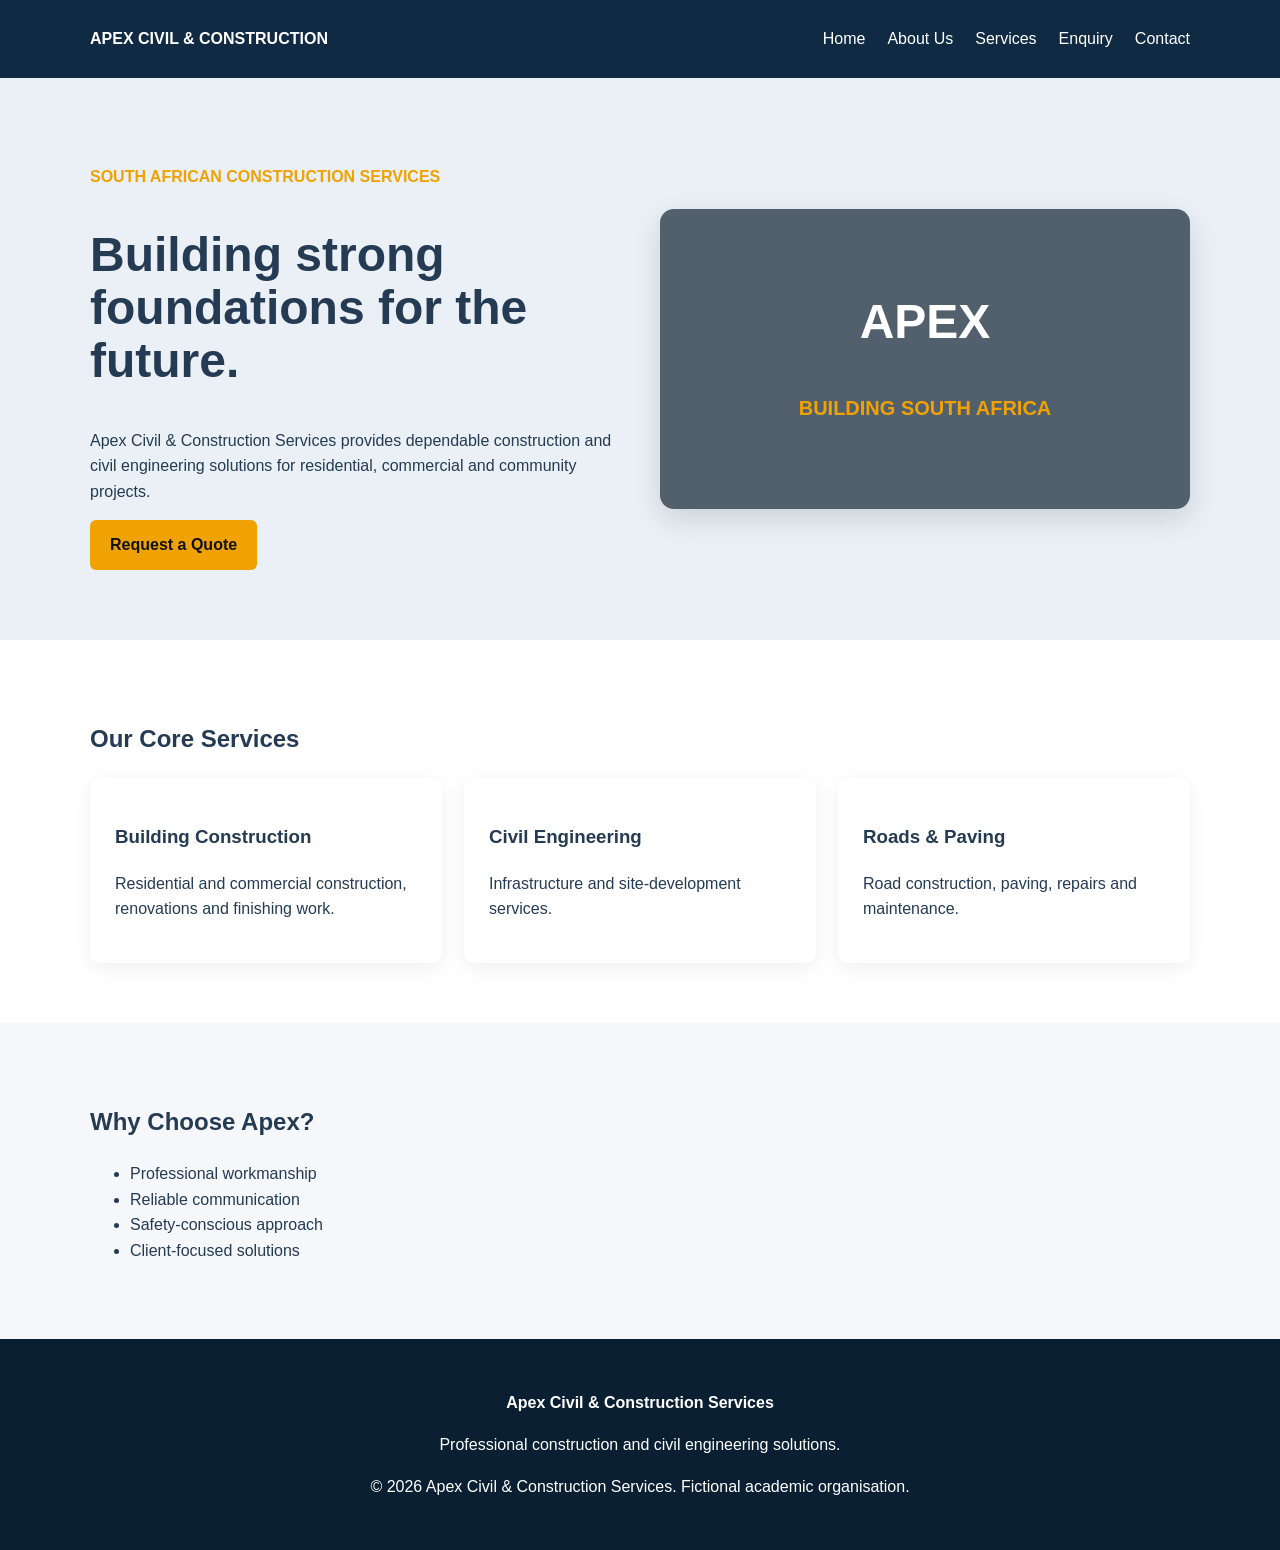
<file: Apex_Civil_Construction_Website/index.html>
<!DOCTYPE html>
<html lang="en">
<head>
<meta charset="UTF-8"><meta name="viewport" content="width=device-width, initial-scale=1.0">
<meta name="description" content="Apex Civil & Construction Services - professional South African construction services.">
<title>Home | Apex Civil & Construction Services</title>
<link rel="stylesheet" href="css/style.css">
</head>
<body>
<header><div class="container header"><a href="index.html"><strong>APEX CIVIL & CONSTRUCTION</strong></a>
<nav><a href="index.html">Home</a><a href="about.html">About Us</a><a href="services.html">Services</a><a href="enquiry.html">Enquiry</a><a href="contact.html">Contact</a></nav></div></header>
<main><section class="hero"><div class="container"><div><p class="eyebrow">SOUTH AFRICAN CONSTRUCTION SERVICES</p><h1>Building strong foundations for the future.</h1><p>Apex Civil & Construction Services provides dependable construction and civil engineering solutions for residential, commercial and community projects.</p><a class="btn" href="enquiry.html">Request a Quote</a></div><div class="hero-art">APEX<br><span>BUILDING SOUTH AFRICA</span></div></div></section>
<section class="section"><div class="container"><h2>Our Core Services</h2><div class="cards"><article><h3>Building Construction</h3><p>Residential and commercial construction, renovations and finishing work.</p></article><article><h3>Civil Engineering</h3><p>Infrastructure and site-development services.</p></article><article><h3>Roads & Paving</h3><p>Road construction, paving, repairs and maintenance.</p></article></div></div></section>
<section class="section light"><div class="container"><h2>Why Choose Apex?</h2><ul><li>Professional workmanship</li><li>Reliable communication</li><li>Safety-conscious approach</li><li>Client-focused solutions</li></ul></div></section></main>
<footer><div class="container"><p><strong>Apex Civil & Construction Services</strong></p><p>Professional construction and civil engineering solutions.</p><p>&copy; 2026 Apex Civil & Construction Services. Fictional academic organisation.</p></div></footer>
<script src="js/script.js"></script>
</body></html>
</file>
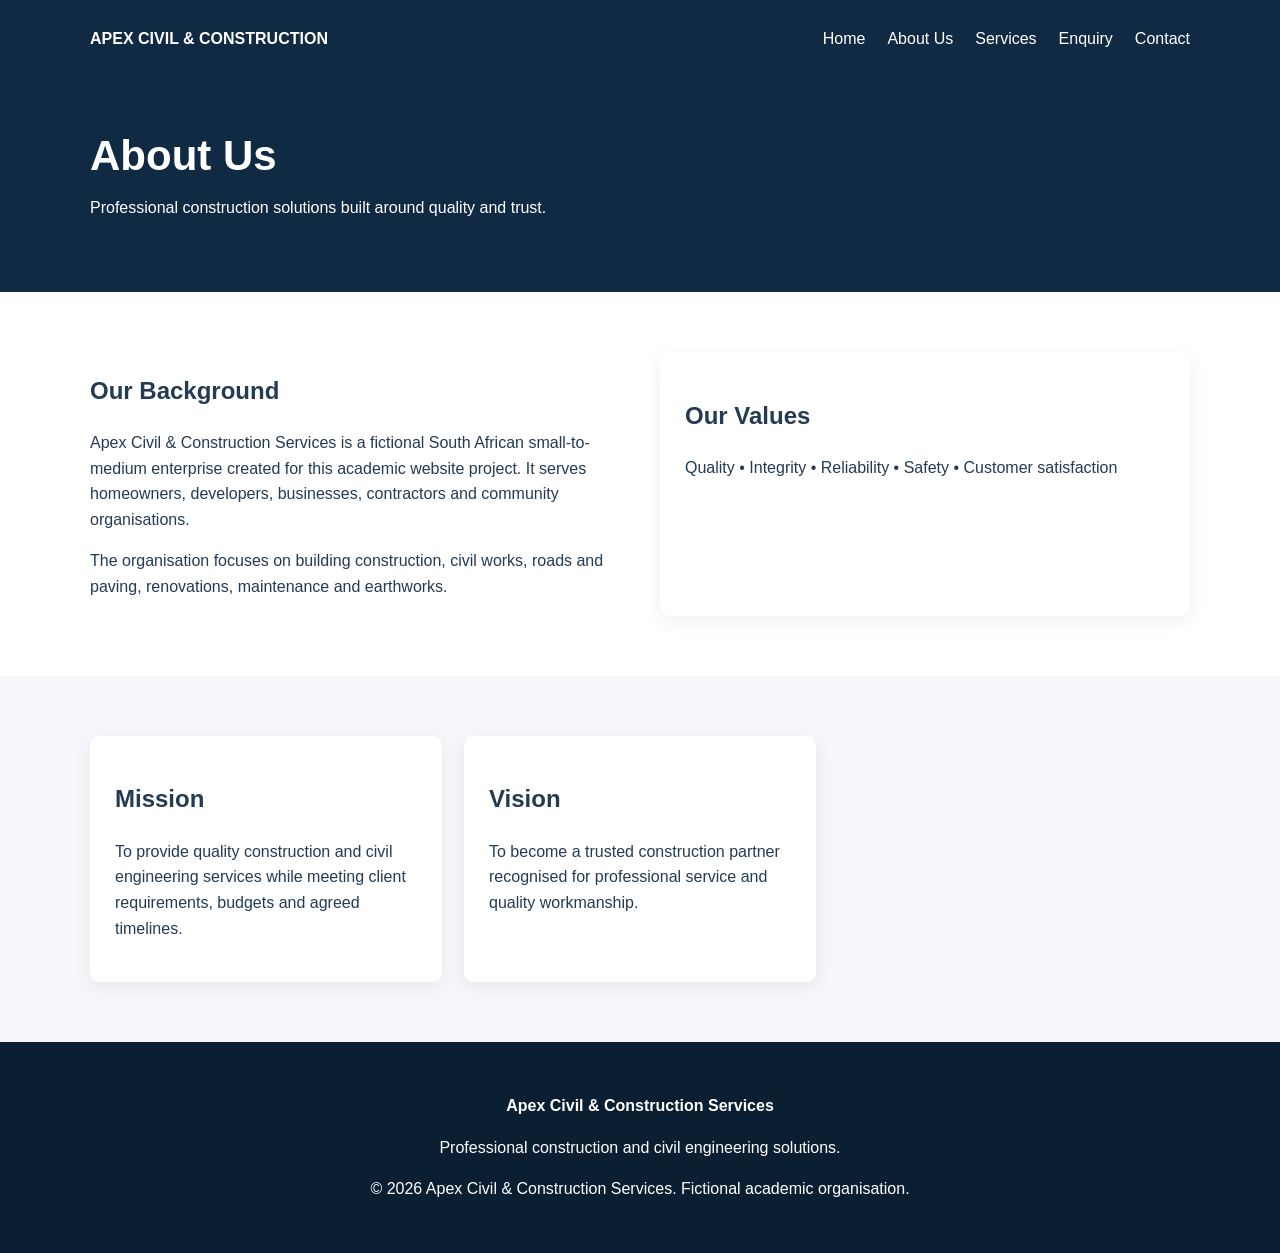
<file: Apex_Civil_Construction_Website/about.html>
<!DOCTYPE html>
<html lang="en">
<head>
<meta charset="UTF-8"><meta name="viewport" content="width=device-width, initial-scale=1.0">
<meta name="description" content="Apex Civil & Construction Services - professional South African construction services.">
<title>About Us | Apex Civil & Construction Services</title>
<link rel="stylesheet" href="css/style.css">
</head>
<body>
<header><div class="container header"><a href="index.html"><strong>APEX CIVIL & CONSTRUCTION</strong></a>
<nav><a href="index.html">Home</a><a href="about.html">About Us</a><a href="services.html">Services</a><a href="enquiry.html">Enquiry</a><a href="contact.html">Contact</a></nav></div></header>
<main><section class="banner"><div class="container"><h1>About Us</h1><p>Professional construction solutions built around quality and trust.</p></div></section>
<section class="section"><div class="container split"><div><h2>Our Background</h2><p>Apex Civil & Construction Services is a fictional South African small-to-medium enterprise created for this academic website project. It serves homeowners, developers, businesses, contractors and community organisations.</p><p>The organisation focuses on building construction, civil works, roads and paving, renovations, maintenance and earthworks.</p></div><div class="box"><h2>Our Values</h2><p>Quality • Integrity • Reliability • Safety • Customer satisfaction</p></div></div></section>
<section class="section light"><div class="container cards"><article><h2>Mission</h2><p>To provide quality construction and civil engineering services while meeting client requirements, budgets and agreed timelines.</p></article><article><h2>Vision</h2><p>To become a trusted construction partner recognised for professional service and quality workmanship.</p></article></div></section></main>
<footer><div class="container"><p><strong>Apex Civil & Construction Services</strong></p><p>Professional construction and civil engineering solutions.</p><p>&copy; 2026 Apex Civil & Construction Services. Fictional academic organisation.</p></div></footer>
<script src="js/script.js"></script>
</body></html>
</file>
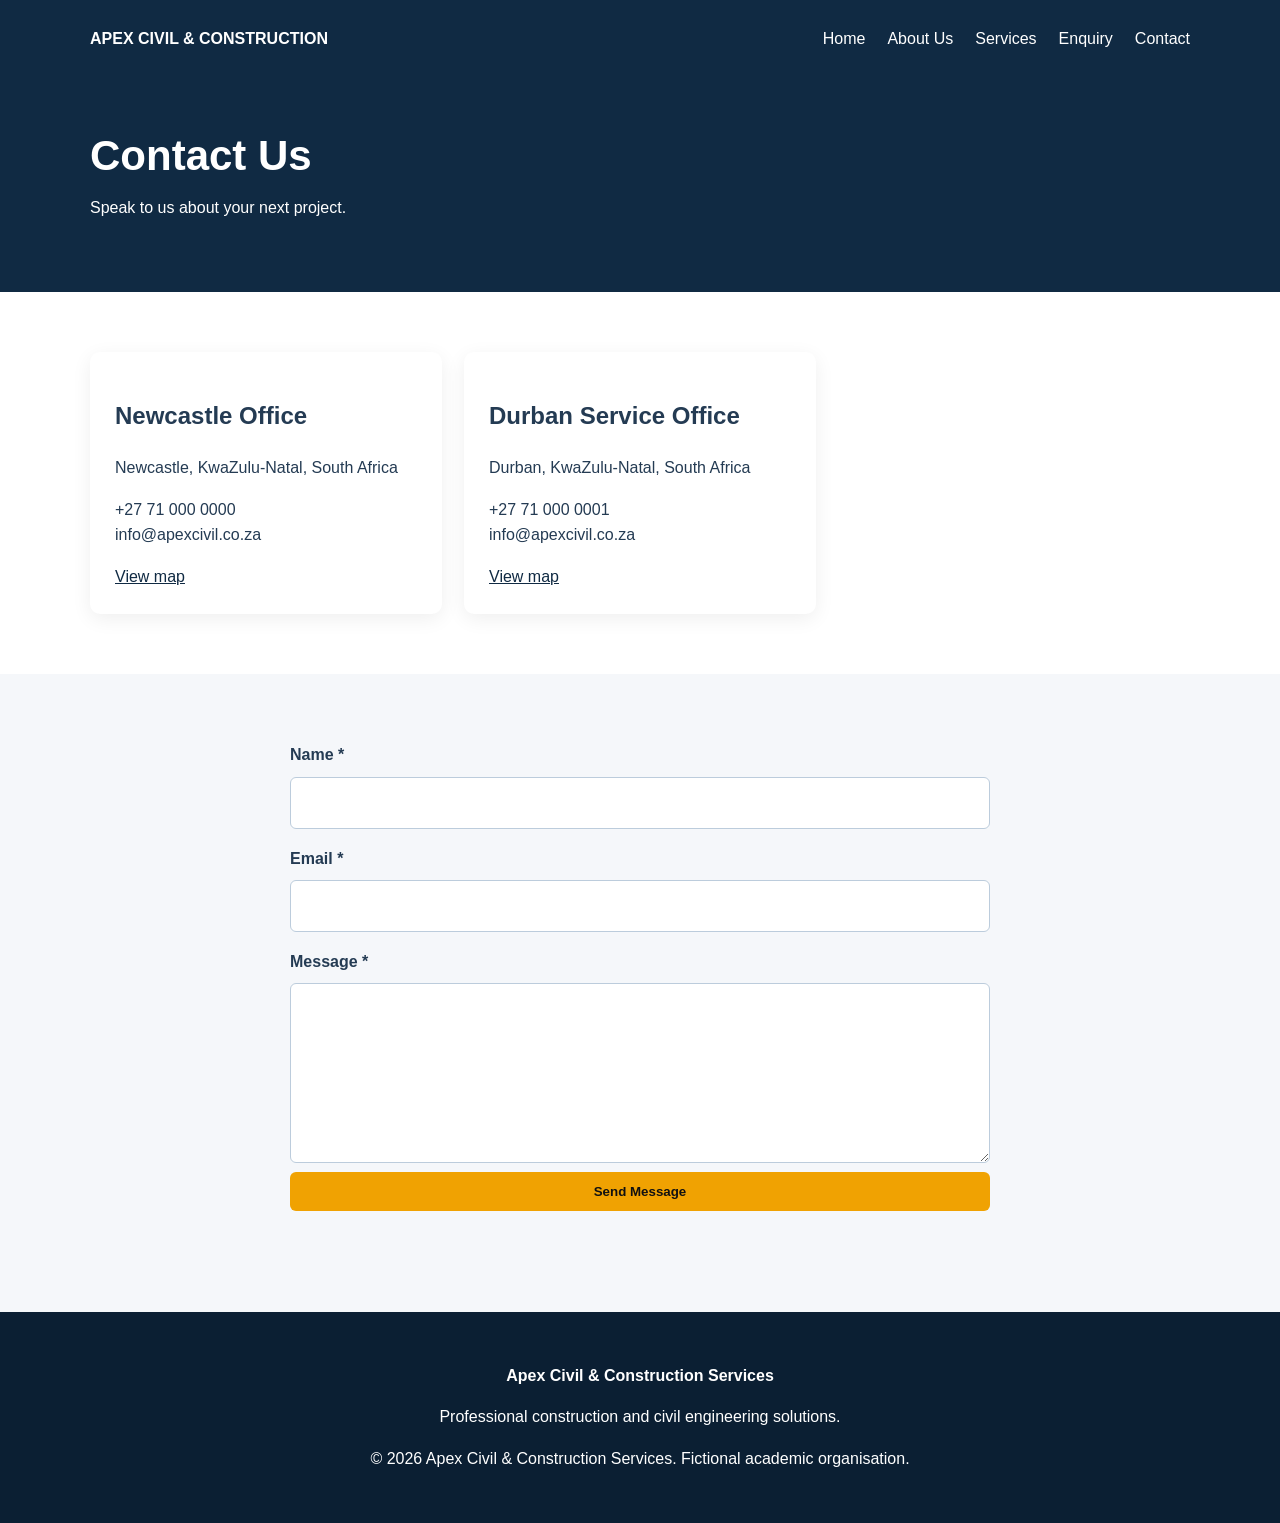
<file: Apex_Civil_Construction_Website/contact.html>
<!DOCTYPE html>
<html lang="en">
<head>
<meta charset="UTF-8"><meta name="viewport" content="width=device-width, initial-scale=1.0">
<meta name="description" content="Apex Civil & Construction Services - professional South African construction services.">
<title>Contact | Apex Civil & Construction Services</title>
<link rel="stylesheet" href="css/style.css">
</head>
<body>
<header><div class="container header"><a href="index.html"><strong>APEX CIVIL & CONSTRUCTION</strong></a>
<nav><a href="index.html">Home</a><a href="about.html">About Us</a><a href="services.html">Services</a><a href="enquiry.html">Enquiry</a><a href="contact.html">Contact</a></nav></div></header>
<main><section class="banner"><div class="container"><h1>Contact Us</h1><p>Speak to us about your next project.</p></div></section>
<section class="section"><div class="container cards"><article><h2>Newcastle Office</h2><p>Newcastle, KwaZulu-Natal, South Africa</p><p>+27 71 000 0000<br>info@apexcivil.co.za</p><a href="https://www.google.com/maps/search/?api=1&query=Newcastle+KwaZulu-Natal" target="_blank">View map</a></article><article><h2>Durban Service Office</h2><p>Durban, KwaZulu-Natal, South Africa</p><p>+27 71 000 0001<br>info@apexcivil.co.za</p><a href="https://www.google.com/maps/search/?api=1&query=Durban+KwaZulu-Natal" target="_blank">View map</a></article></div></section>
<section class="section light"><div class="container narrow"><form id="contactForm"><label>Name *</label><input required><label>Email *</label><input type="email" required><label>Message *</label><textarea rows="6" required></textarea><button class="btn">Send Message</button><p id="contactMessage"></p></form></div></section></main>
<footer><div class="container"><p><strong>Apex Civil & Construction Services</strong></p><p>Professional construction and civil engineering solutions.</p><p>&copy; 2026 Apex Civil & Construction Services. Fictional academic organisation.</p></div></footer>
<script src="js/script.js"></script>
</body></html>
</file>
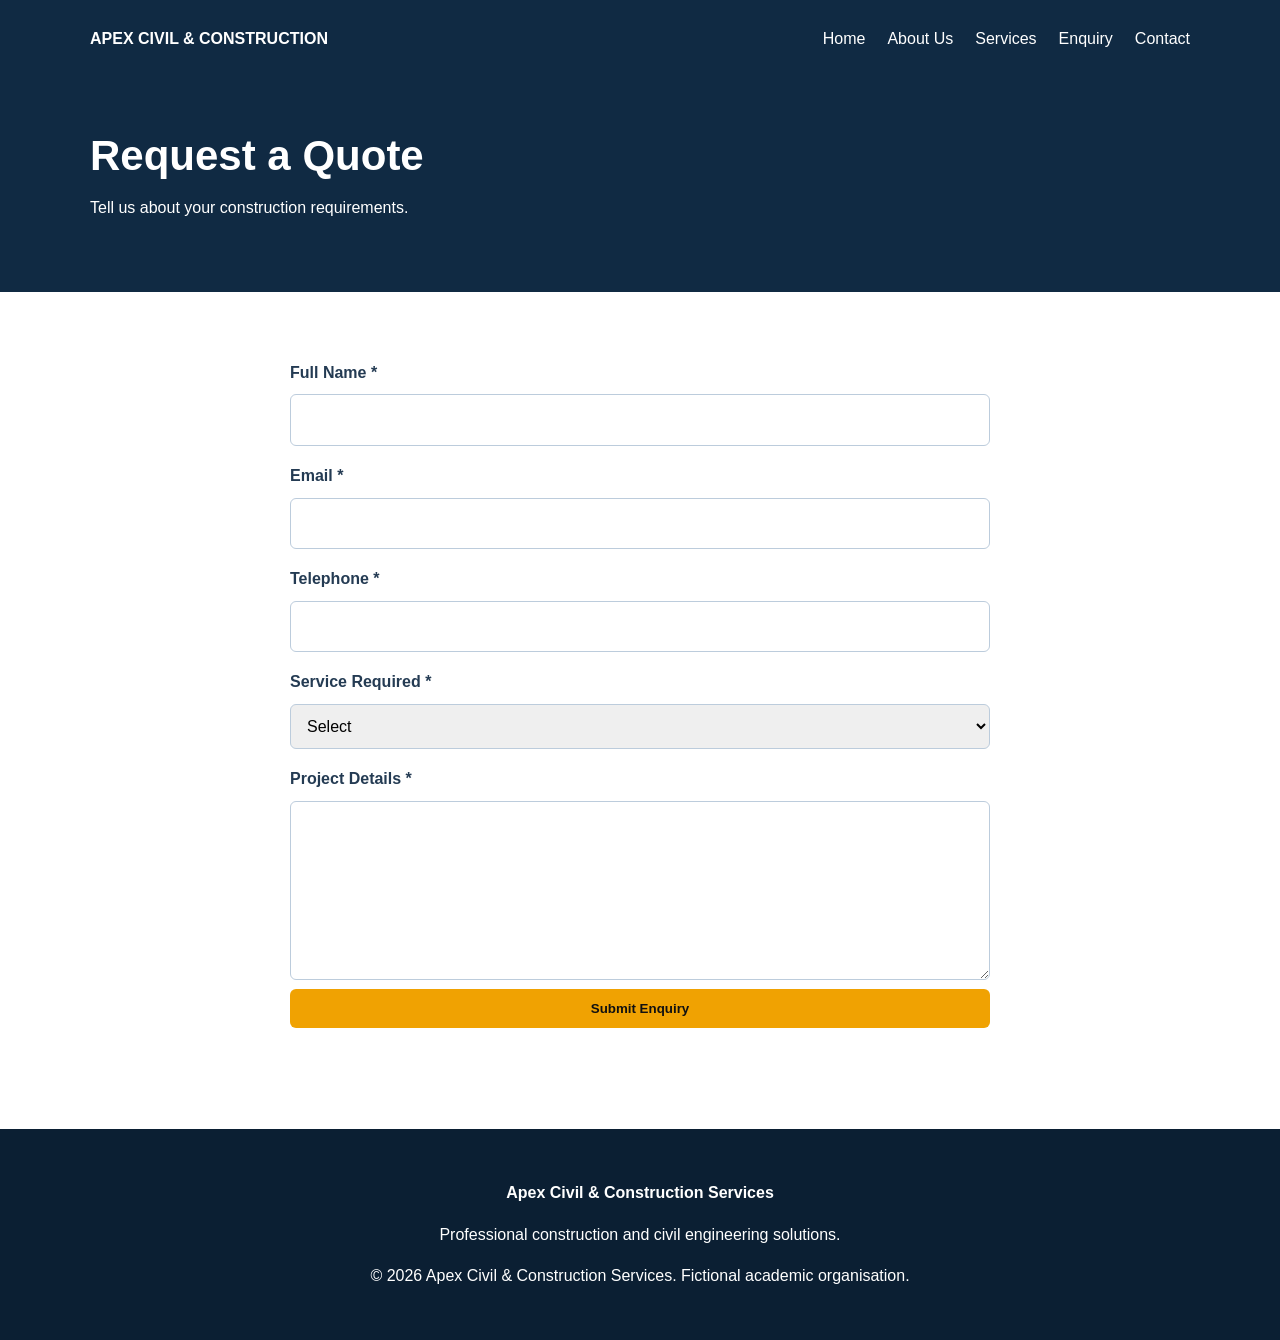
<file: Apex_Civil_Construction_Website/enquiry.html>
<!DOCTYPE html>
<html lang="en">
<head>
<meta charset="UTF-8"><meta name="viewport" content="width=device-width, initial-scale=1.0">
<meta name="description" content="Apex Civil & Construction Services - professional South African construction services.">
<title>Enquiry | Apex Civil & Construction Services</title>
<link rel="stylesheet" href="css/style.css">
</head>
<body>
<header><div class="container header"><a href="index.html"><strong>APEX CIVIL & CONSTRUCTION</strong></a>
<nav><a href="index.html">Home</a><a href="about.html">About Us</a><a href="services.html">Services</a><a href="enquiry.html">Enquiry</a><a href="contact.html">Contact</a></nav></div></header>
<main><section class="banner"><div class="container"><h1>Request a Quote</h1><p>Tell us about your construction requirements.</p></div></section>
<section class="section"><div class="container narrow"><form id="enquiryForm"><label>Full Name *</label><input required><label>Email *</label><input type="email" required><label>Telephone *</label><input required><label>Service Required *</label><select required><option value="">Select</option><option>Building Construction</option><option>Civil Engineering</option><option>Road Construction & Paving</option><option>Renovations & Maintenance</option><option>Earthworks</option></select><label>Project Details *</label><textarea rows="6" required></textarea><button class="btn">Submit Enquiry</button><p id="message"></p></form></div></section></main>
<footer><div class="container"><p><strong>Apex Civil & Construction Services</strong></p><p>Professional construction and civil engineering solutions.</p><p>&copy; 2026 Apex Civil & Construction Services. Fictional academic organisation.</p></div></footer>
<script src="js/script.js"></script>
</body></html>
</file>
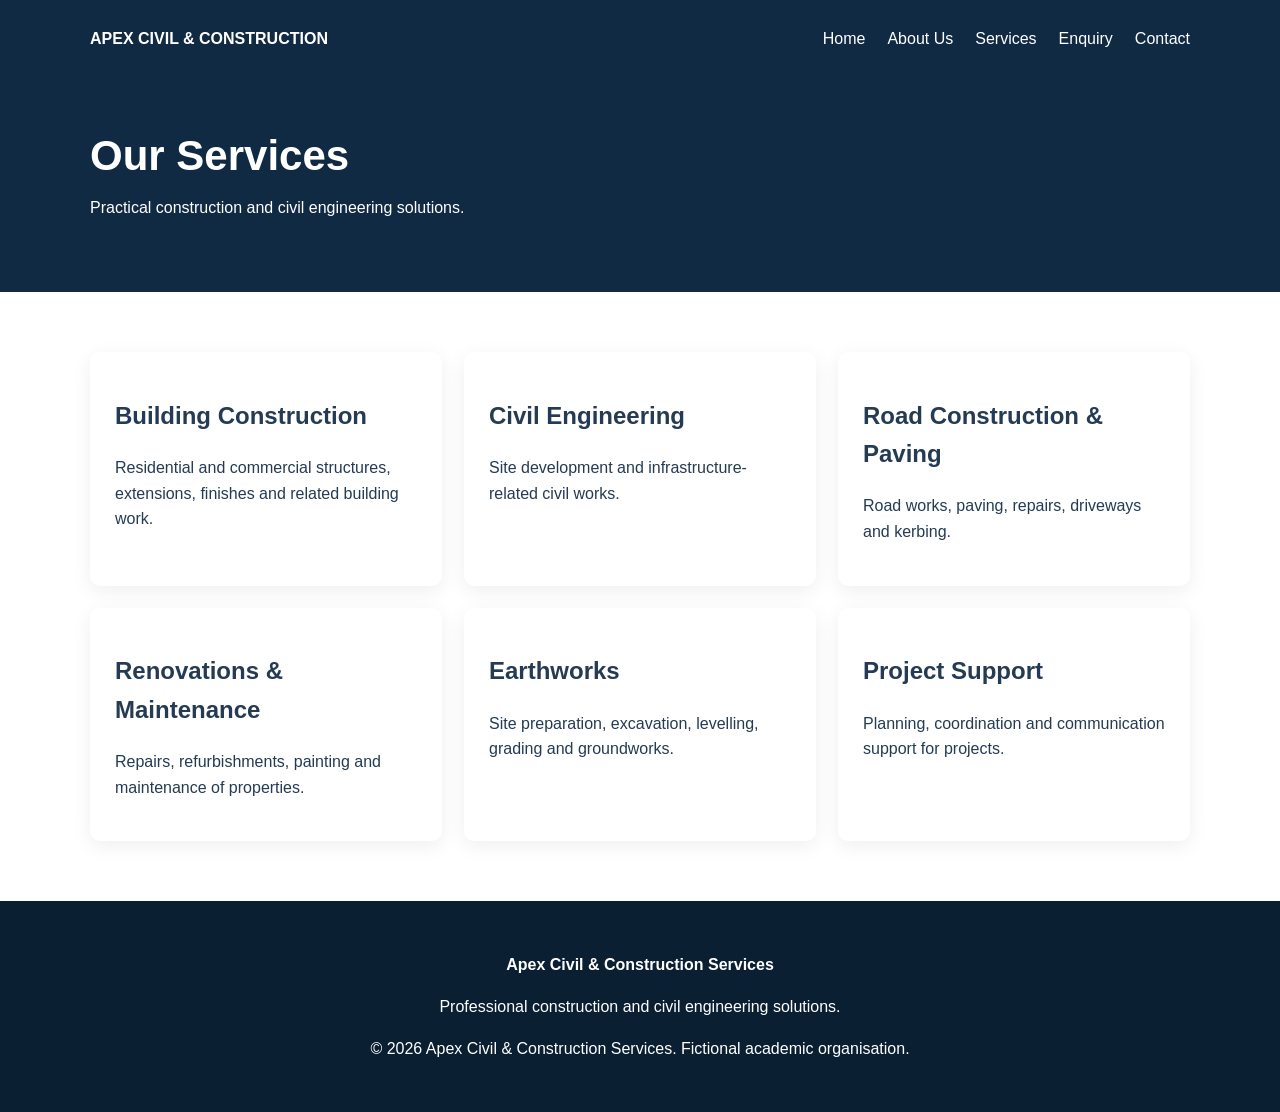
<file: Apex_Civil_Construction_Website/services.html>
<!DOCTYPE html>
<html lang="en">
<head>
<meta charset="UTF-8"><meta name="viewport" content="width=device-width, initial-scale=1.0">
<meta name="description" content="Apex Civil & Construction Services - professional South African construction services.">
<title>Services | Apex Civil & Construction Services</title>
<link rel="stylesheet" href="css/style.css">
</head>
<body>
<header><div class="container header"><a href="index.html"><strong>APEX CIVIL & CONSTRUCTION</strong></a>
<nav><a href="index.html">Home</a><a href="about.html">About Us</a><a href="services.html">Services</a><a href="enquiry.html">Enquiry</a><a href="contact.html">Contact</a></nav></div></header>
<main><section class="banner"><div class="container"><h1>Our Services</h1><p>Practical construction and civil engineering solutions.</p></div></section>
<section class="section"><div class="container cards"><article><h2>Building Construction</h2><p>Residential and commercial structures, extensions, finishes and related building work.</p></article><article><h2>Civil Engineering</h2><p>Site development and infrastructure-related civil works.</p></article><article><h2>Road Construction & Paving</h2><p>Road works, paving, repairs, driveways and kerbing.</p></article><article><h2>Renovations & Maintenance</h2><p>Repairs, refurbishments, painting and maintenance of properties.</p></article><article><h2>Earthworks</h2><p>Site preparation, excavation, levelling, grading and groundworks.</p></article><article><h2>Project Support</h2><p>Planning, coordination and communication support for projects.</p></article></div></section></main>
<footer><div class="container"><p><strong>Apex Civil & Construction Services</strong></p><p>Professional construction and civil engineering solutions.</p><p>&copy; 2026 Apex Civil & Construction Services. Fictional academic organisation.</p></div></footer>
<script src="js/script.js"></script>
</body></html>
</file>
<file: Apex_Civil_Construction_Website/css/style.css>
*{box-sizing:border-box}body{margin:0;font-family:Arial,sans-serif;color:#243b53;line-height:1.6}a{color:#102a43}.container{width:92%;max-width:1100px;margin:auto}.header{min-height:78px;display:flex;align-items:center;justify-content:space-between}.site-header{}header{background:#102a43;color:white}header a{color:white;text-decoration:none}nav{display:flex;gap:22px}nav a:hover{color:#f0a202}.hero{background:#eaf0f6;padding:70px 0}.hero .container{display:grid;grid-template-columns:1fr 1fr;gap:40px;align-items:center}h1{font-size:48px;line-height:1.1}.eyebrow{font-weight:bold;color:#f0a202}.hero-art{height:300px;background:#52606d;border-radius:14px;color:white;font-size:48px;font-weight:bold;text-align:center;padding-top:75px;box-shadow:0 10px 30px #0002}.hero-art span{font-size:20px;color:#f0a202}.btn{display:inline-block;background:#f0a202;color:#111;text-decoration:none;border:0;padding:12px 20px;border-radius:6px;font-weight:bold;cursor:pointer}.section{padding:60px 0}.light{background:#f5f7fa}.banner{background:#102a43;color:white;padding:55px 0}.banner h1{margin:0;font-size:42px}.cards{display:grid;grid-template-columns:repeat(3,1fr);gap:22px}.cards article,.box{padding:25px;background:white;border-radius:10px;box-shadow:0 5px 20px #0001}.split{display:grid;grid-template-columns:1fr 1fr;gap:40px}.narrow{max-width:700px}form{display:grid;gap:9px}label{font-weight:bold;margin-top:8px}input,select,textarea{padding:12px;border:1px solid #bcccdc;border-radius:6px;font:inherit}footer{background:#0b1f33;color:white;padding:35px 0;text-align:center}@media(max-width:750px){nav{flex-direction:column;gap:4px}.header{padding:15px 0}.hero .container,.split,.cards{grid-template-columns:1fr}h1{font-size:38px}.hero-art{height:220px;padding-top:55px}}
</file>
